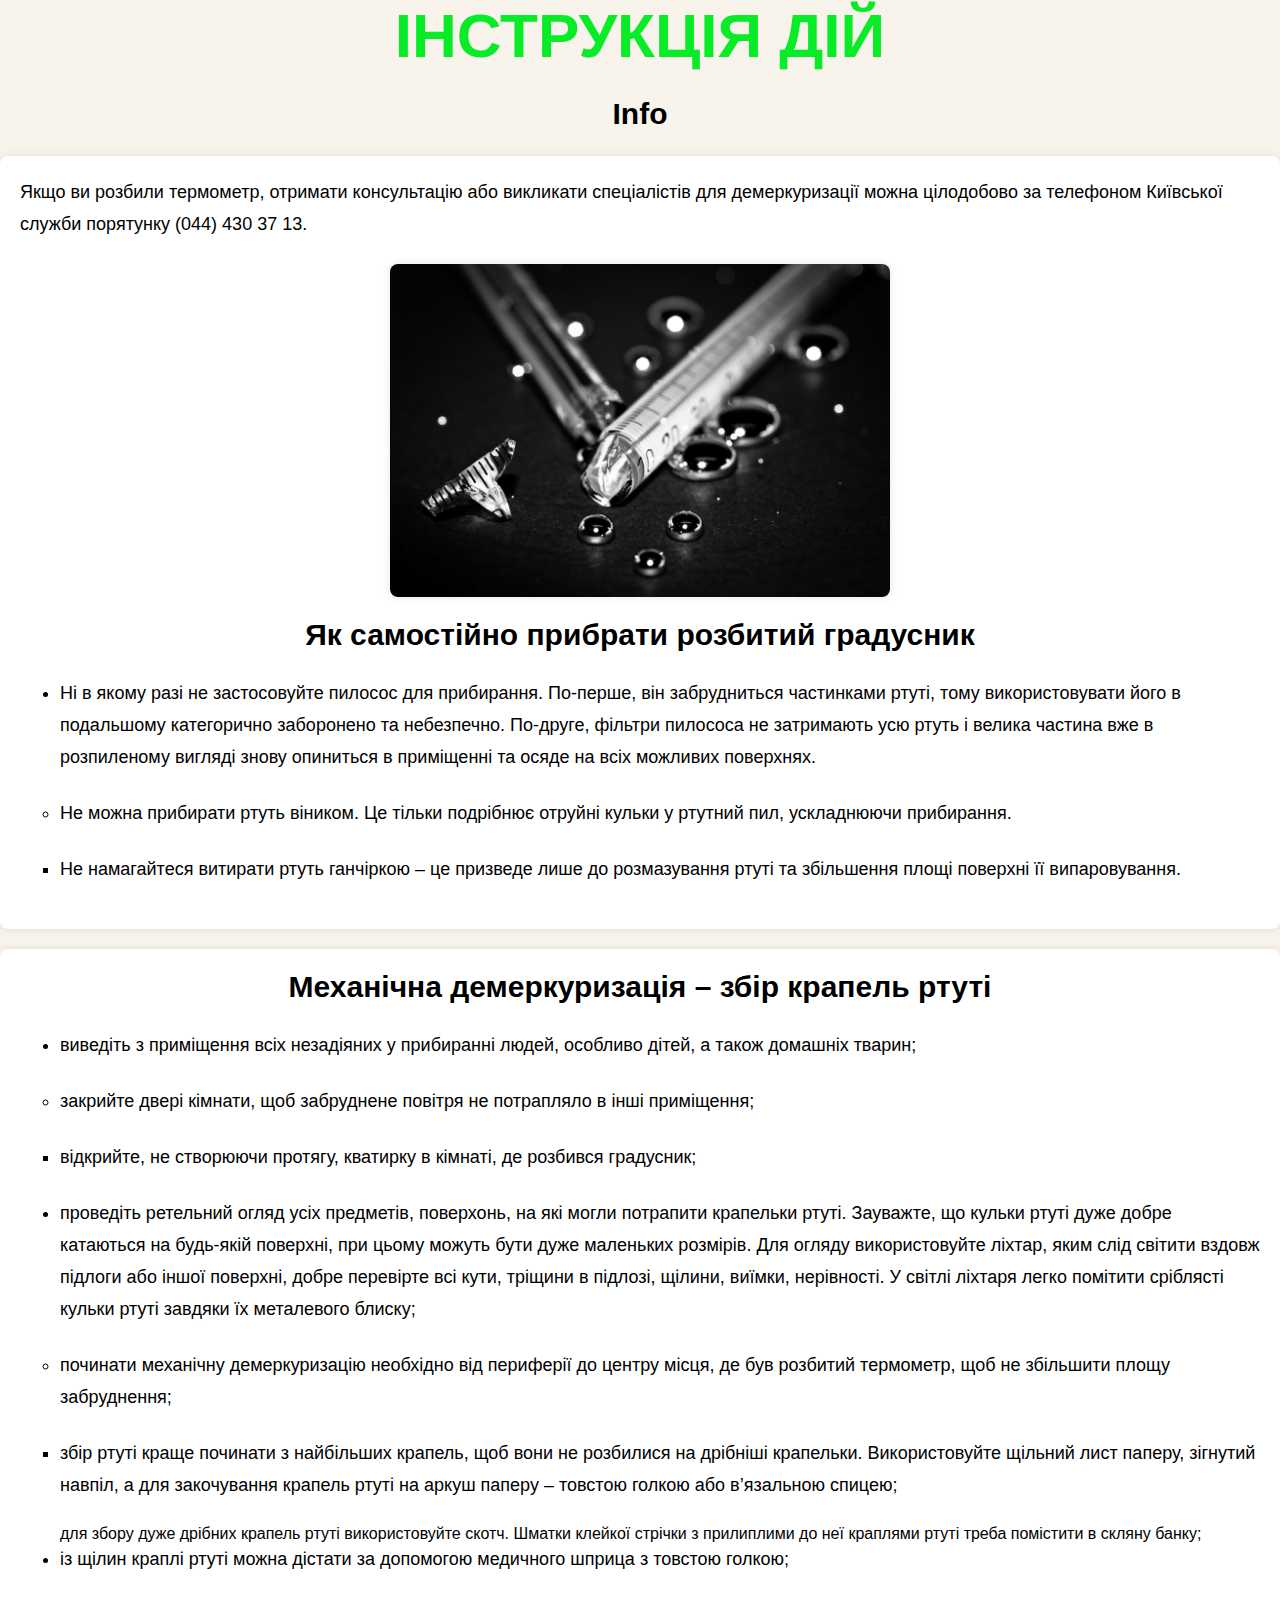
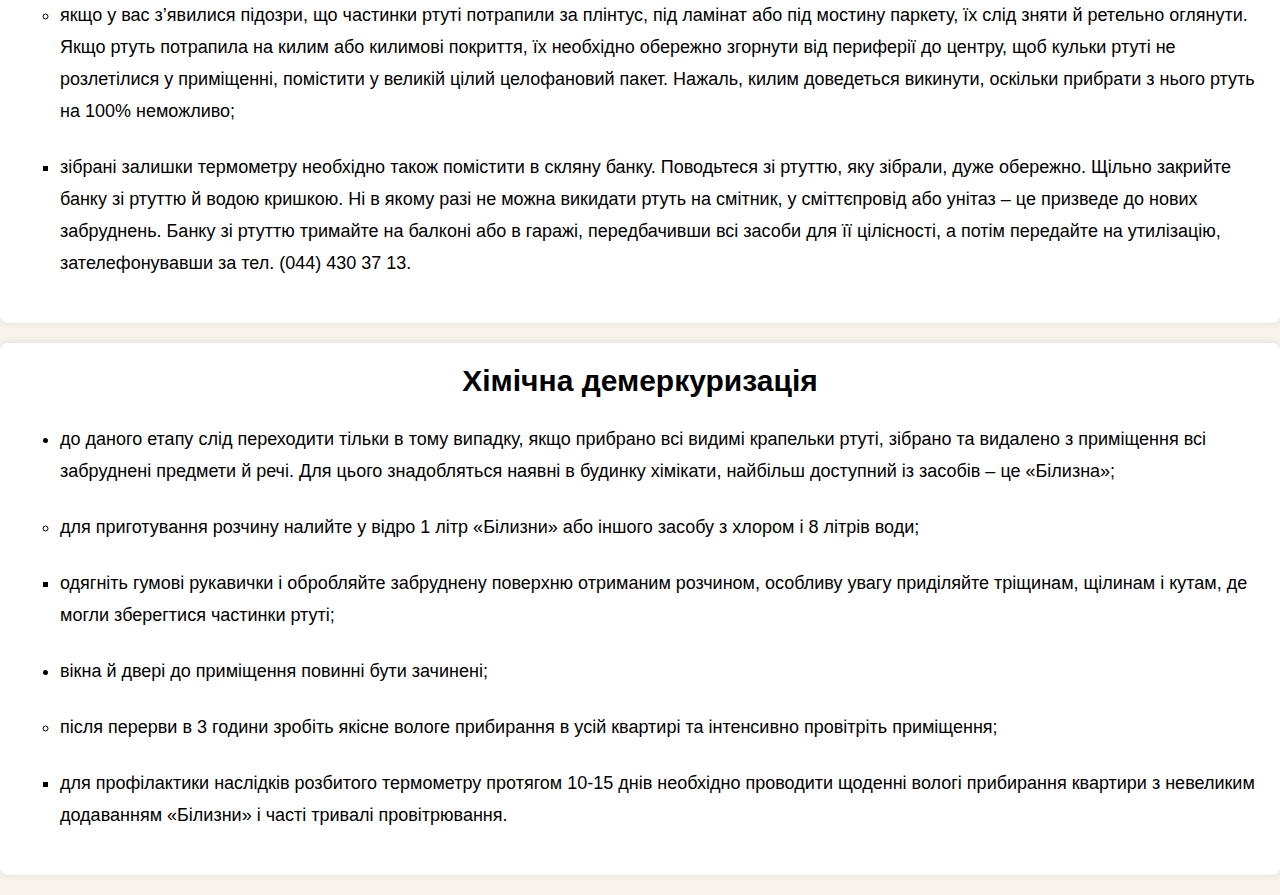
<file: main/Rtut/grad.html>
<!DOCTYPE html>
<html lang="en">
<head>
    <meta charset="UTF-8">
    <meta name="viewport" content="width=device-width, initial-scale=1.0">
    <title>Document</title>
    <link rel="stylesheet" href="css/style.css">
</head>
<body class="body">
    <div class="page-title">
        <h1>Інструкція Дій</h1>
        <a href="https://kyivcity.gov.ua/bezpeka_ta_pravoporiadok/pam_yatky/shcho_robyty_yakshcho_rozbyvsia_hradusnyk/" target="_blank"><h2>Info</h2></a>
  </div>
  <div class="article-excerpt">
      <p>Якщо ви розбили термометр, отримати консультацію або викликати спеціалістів для демеркуризації можна цілодобово за телефоном Київської служби порятунку (044) 430 37 13.</p>
      <img src="main_photo.jpg"  width="500" height="500">
      <h2>Як самостійно прибрати розбитий градусник</h2>
       <p><ul>
        <li class="list-item one"> Ні в якому разі не застосовуйте пилосос для прибирання. По-перше, він забрудниться частинками ртуті, тому використовувати його в подальшому категорично заборонено та небезпечно. По-друге,
           фільтри пилососа не затримають усю ртуть і велика частина вже в розпиленому вигляді знову опиниться в приміщенні та осяде на всіх можливих поверхнях.</li>
           <li class="list-item two">Не можна прибирати ртуть віником. Це тільки подрібнює отруйні кульки у ртутний пил, ускладнюючи прибирання.</li>
           <li class="list-item three">Не намагайтеся витирати ртуть ганчіркою – це призведе лише до розмазування ртуті та збільшення площі поверхні її випаровування.</li></ul></p>
  </div>
  <div class="mechanical-demercuration">
  <h2>Механічна демеркуризація – збір крапель ртуті</h2>
  <p><ul>
    <li class="list-item one">виведіть з приміщення всіх незадіяних у прибиранні людей, особливо дітей, а також домашніх тварин;</li>

    <li class="list-item two">закрийте двері кімнати, щоб забруднене повітря не потрапляло в інші приміщення;</li>

    <li class="list-item three">відкрийте, не створюючи протягу, кватирку в кімнаті, де розбився градусник;</li>
    <li class="list-item one"> проведіть ретельний огляд усіх предметів, поверхонь, на які могли потрапити крапельки ртуті. Зауважте, що кульки ртуті дуже добре катаються на будь-якій поверхні, при цьому можуть бути дуже маленьких розмірів. Для огляду використовуйте ліхтар,
     яким слід світити вздовж підлоги або іншої поверхні, добре перевірте всі кути, тріщини в підлозі, щілини, виїмки, нерівності. У світлі ліхтаря легко помітити сріблясті кульки ртуті завдяки їх металевого блиску;</li>

     <li class="list-item two">починати механічну демеркуризацію необхідно від периферії до центру місця, де був розбитий термометр, щоб не збільшити площу забруднення;</li>

     <li class="list-item three"> збір ртуті краще починати з найбільших крапель, щоб вони не розбилися на дрібніші крапельки. Використовуйте щільний лист паперу, зігнутий навпіл, а для закочування крапель ртуті на аркуш паперу – товстою голкою або в’язальною спицею;</li>
    для збору дуже дрібних крапель ртуті використовуйте скотч. Шматки клейкої стрічки з прилиплими до неї краплями ртуті треба помістити в скляну банку;</li>

    <li class="list-item one"> із щілин краплі ртуті можна дістати за допомогою медичного шприца з товстою голкою;</li>

    <li class="list-item two">якщо у вас з’явилися підозри, що частинки ртуті потрапили за плінтус, під ламінат або під мостину паркету, їх слід зняти й ретельно оглянути. Якщо ртуть потрапила на килим або килимові покриття, їх необхідно обережно згорнути від периферії 
    до центру, щоб кульки ртуті не розлетілися у приміщенні, помістити у великій цілий целофановий пакет. Нажаль, килим доведеться викинути, оскільки прибрати з нього ртуть на 100% неможливо;</li>

    <li class="list-item three"> зібрані залишки термометру необхідно також помістити в скляну банку. Поводьтеся зі ртуттю, яку зібрали, дуже обережно.  Щільно закрийте банку зі ртуттю й водою кришкою. Ні в якому разі не можна викидати ртуть на смітник,
     у сміттєпровід або унітаз – це призведе до нових забруднень. Банку зі ртуттю тримайте на балконі або в гаражі, передбачивши всі засоби для її цілісності, а потім передайте на утилізацію, зателефонувавши за тел. (044) 430 37 13.</li>

  </p></u></div>
  <div class="chemical-demercuration">
      
  <h2>Хімічна демеркуризація</h2>
  <p><ul>
    <li class="list-item one">до даного етапу слід переходити тільки в тому випадку, якщо прибрано всі видимі крапельки ртуті, зібрано та видалено з приміщення всі забруднені предмети й речі. Для цього знадобляться наявні в будинку хімікати, найбільш доступний із засобів – це «Білизна»;</li>

    <li class="list-item two">для приготування розчину налийте у відро 1 літр «Білизни» або іншого засобу з хлором і 8 літрів води;</li>
    
    <li class="list-item three">одягніть гумові рукавички і обробляйте забруднену поверхню отриманим розчином, особливу увагу приділяйте тріщинам, щілинам і кутам, де могли зберегтися частинки ртуті; </li>

    <li class="list-item one">вікна й двері до приміщення повинні бути зачинені;</li>

    <li class="list-item two">після перерви в 3 години зробіть якісне вологе прибирання в усій квартирі та інтенсивно провітріть приміщення;</li>

    <li class="list-item three">для профілактики наслідків розбитого термометру протягом 10-15 днів необхідно проводити щоденні вологі прибирання квартири з невеликим додаванням «Білизни» і часті тривалі провітрювання. </li>
  </ul>
</p>
  </div>

</body>
</html>
</file>
<file: main/Rtut/css/style.css>
body {
  font-family: Arial, sans-serif;
  background-color: #f8f3eb;
  margin: 0;
  padding: 0;
  min-height: 100vh; 
            position: relative; 
}
h1 { color: #08ec27; font-family: 'Raleway',sans-serif; font-size: 62px; font-weight: 800; line-height: 72px; margin: 0 0 24px; text-align: center; text-transform: uppercase; }


h2 { color: #000000; font-family: 'Raleway',sans-serif; font-size: 30px; font-weight: 800; line-height: 36px; margin: 0 0 24px; text-align: center; }


p { color: #000000; font-family: 'Raleway',sans-serif; font-size: 18px; font-weight: 500; line-height: 32px; margin: 0 0 24px; }



li{
  font-family: 'Raleway',sans-serif; font-size: 18px; font-weight: 500; line-height: 32px; margin: 0 0 24px;
}
.one { list-style-type: disc; }
.two { list-style-type: circle; }
.three { list-style-type: square; }

.container {
  max-width: 800px;
  margin: 0 auto;
  padding: 20px;
}
.page-title {
  text-align: center;
  margin-bottom: 20px;
}
.article-excerpt {
  background-color: #fff;
  padding: 20px;
  border-radius: 8px;
  box-shadow: 0 0 10px rgba(0, 0, 0, 0.1);
  margin-bottom: 20px;
}
.mechanical-demercuration,
.chemical-demercuration {
  background-color: #fff;
  padding: 20px;
  border-radius: 8px;
  box-shadow: 0 0 10px rgba(0, 0, 0, 0.1);
  margin-bottom: 20px;
}
img {
  display: block;
  margin: 20px auto;
  max-width: 100%;
  height: auto;
  border-radius: 8px;
  box-shadow: 0 0 10px rgba(0, 0, 0, 0.1);
}

.page-title a {
  color: inherit;
  text-decoration: none;
  transition: font-size 0.3s ease;
}

.page-title a:hover {
  font-size: 1.1em;
}
</file>
